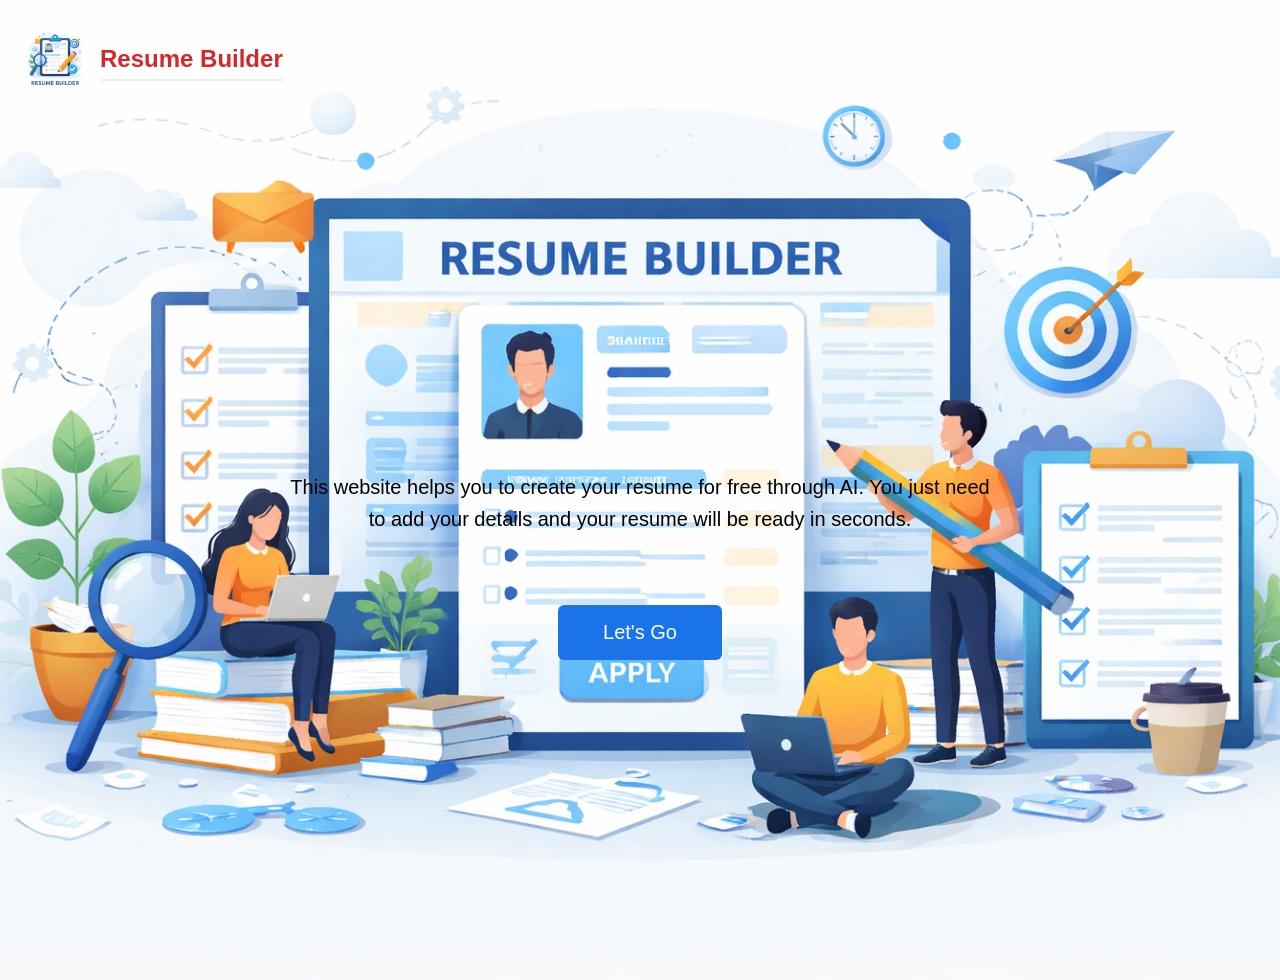
<file: index.html>
<!DOCTYPE html>
<html>

<head>
<title>Resume Builder</title>
<link rel="stylesheet" href="style.css">
</head>

<body class="home">

<header>

<div class="logo">
<img src="images/logo.png">
<h2>Resume Builder</h2>
</div>

</header>

<div class="center" style="margin-top:150px;">

<p class="description">
This website helps you to create your resume for free through AI. 
You just need to add your details and your resume will be ready in seconds.
</p>

<a href="form.html">
<button class="start">Let's Go</button>
</a>

</div>

</body>
</html>
</file>
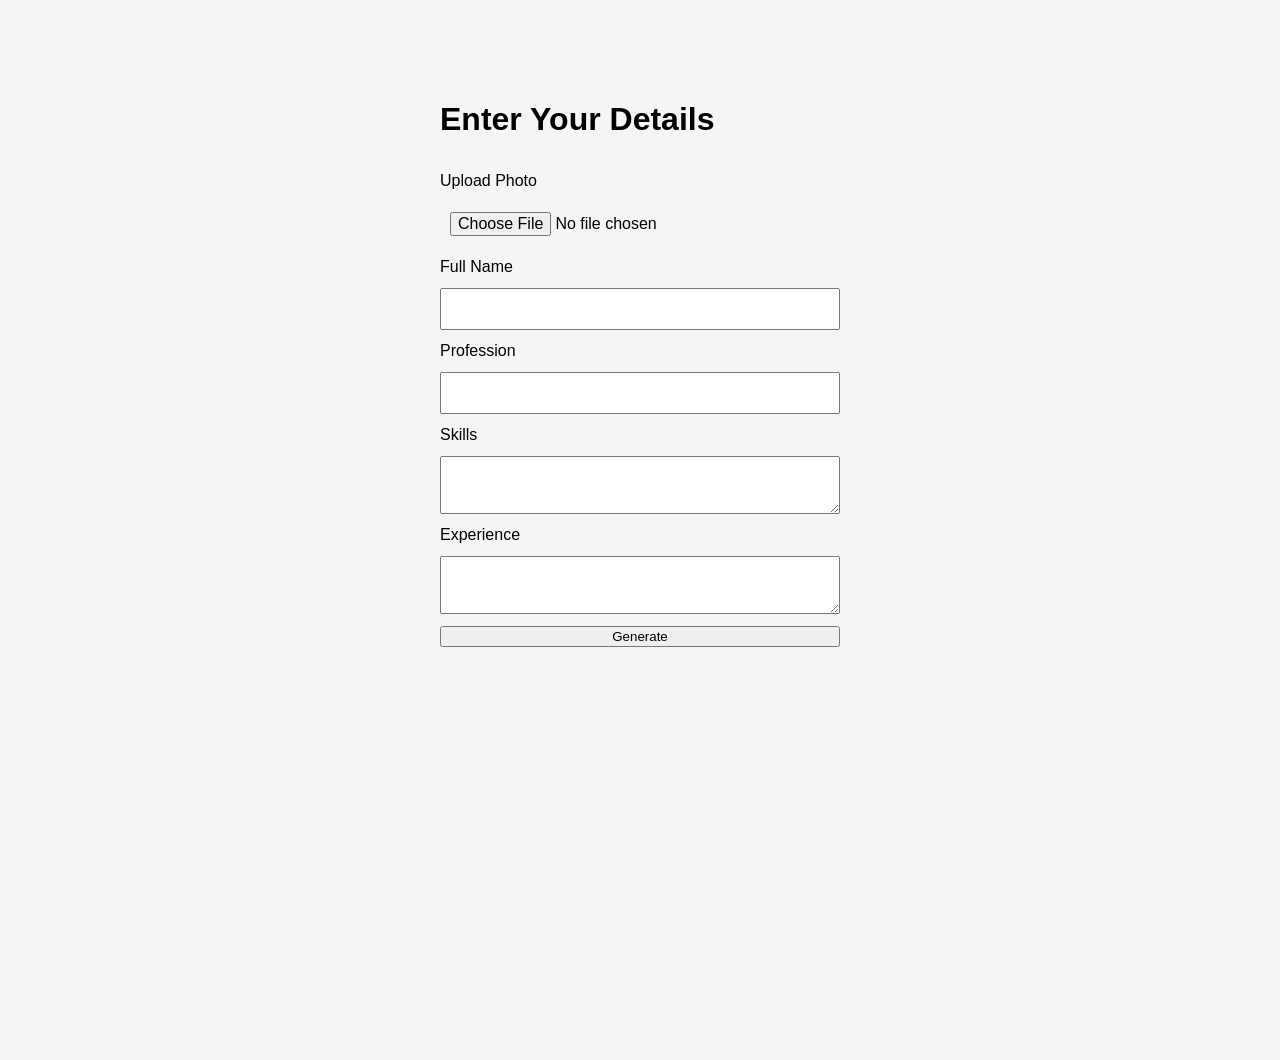
<file: form.html>
<!DOCTYPE html>
<html>

<head>
<title>Enter Details</title>
<link rel="stylesheet" href="style.css">
</head>

<body>

<div class="form-container">

<h1>Enter Your Details</h1>

<label>Upload Photo</label>
<input type="file" id="photo">

<label>Full Name</label>
<input type="text" id="name">

<label>Profession</label>
<input type="text" id="profession">

<label>Skills</label>
<textarea id="skills"></textarea>

<label>Experience</label>
<textarea id="experience"></textarea>

<button type="button" onclick="generateResume()">Generate</button>

<script src="script.js"></script>

</body>
</html>
</file>
<file: style.css>
body{
margin:0;
font-family:Arial;
}

/* HOME PAGE */

.home{
background-image:url("images/bg.png");
background-size:cover;
background-position:center;
background-repeat:no-repeat;
height:100vh;
display:flex;
justify-content:center;
align-items:center;
flex-direction:column;
text-align:center;
}

.logo{
position:absolute;
top:20px;
left:20px;
display:flex;
align-items:center;
}

.logo img{
width:70px;
margin-right:10px;
}

.center{
margin-top:120px;
}

.description{
width:700px;
font-size:20px;
color:black;
margin-top:80px;
line-height:1.6;
}

.start{
margin-top:50px;
padding:16px 45px;
font-size:20px;
background:#1a73e8;
color:white;
border:none;
border-radius:6px;
cursor:pointer;
}

/* FORM PAGE */

.form-container{
width:400px;
margin:auto;
margin-top:80px;
display:flex;
flex-direction:column;
gap:12px;
}

input,textarea{
padding:10px;
font-size:16px;
}

/* RESUME */

#resume{
width:700px;
margin:auto;
margin-top:40px;
padding:20px;
border:1px solid #ccc;
}

.header{
display:flex;
align-items:center;
gap:20px;
}

.header img{
width:120px;
height:120px;
object-fit:cover;
}
#resume{
width:800px;
margin:auto;
margin-top:40px;
padding:40px;
background:white;
border-radius:10px;
box-shadow:0px 10px 25px rgba(0,0,0,0.1);
font-family:Arial;
}

.header{
display:flex;
align-items:center;
border-bottom:3px solid #e63946;
padding-bottom:20px;
margin-bottom:20px;
}

.header img{
width:120px;
height:120px;
border-radius:60px;
object-fit:cover;
}

.header h1{
margin:0;
font-size:32px;
}

.header h3{
margin:5px 0;
color:#555;
}

h2{
color:#e63946;
border-bottom:2px solid #eee;
padding-bottom:5px;
margin-top:25px;
}

#about{
line-height:1.7;
font-size:15px;
color:#333;
}

.skills-list{
display:grid;
grid-template-columns:1fr 1fr;
gap:10px;
margin-top:10px;
}

.skills-list li{
list-style:square;
}
/* PROFESSIONAL RESUME */

body{
background:#f5f5f5;
}

#resume{
width:850px;
margin:40px auto;
padding:40px;
background:white;
border-radius:10px;
box-shadow:0px 10px 30px rgba(0,0,0,0.15);
font-family:Arial;
}

.header{
display:flex;
align-items:center;
gap:25px;
border-bottom:3px solid #d62828;
padding-bottom:20px;
margin-bottom:20px;
}

.header img{
width:120px;
height:120px;
border-radius:60px;
object-fit:cover;
}

.header h1{
margin:0;
font-size:34px;
}

.header h3{
margin-top:5px;
color:#555;
}

h2{
color:#d62828;
border-bottom:2px solid #eee;
padding-bottom:6px;
margin-top:25px;
}

#about{
font-size:16px;
line-height:1.7;
color:#333;
margin-top:10px;
}

.skills-list{
display:grid;
grid-template-columns:1fr 1fr;
gap:8px;
margin-top:10px;
}

.skills-list li{
list-style:square;
font-size:15px;
}

#userExperience li{
margin-top:6px;
font-size:15px;
}
.skills-grid{
display:grid;
grid-template-columns:1fr 1fr;
gap:8px;
margin-top:10px;
padding-left:20px;
}

.skills-grid li{
font-size:16px;
}
.experience-list{
margin-top:10px;
padding-left:20px;
}
body{
min-height:100vh;
padding-bottom:80px;
}
.pdf-btn{
display:block;
margin:40px auto;
padding:14px 35px;
font-size:18px;
background:#d62828;
color:white;
border:none;
border-radius:6px;
cursor:pointer;
}

.pdf-btn:hover{
background:#b71c1c;
}
.experience-list li{
margin-bottom:8px;
font-size:16px;
line-height:1.6;
}
</file>
